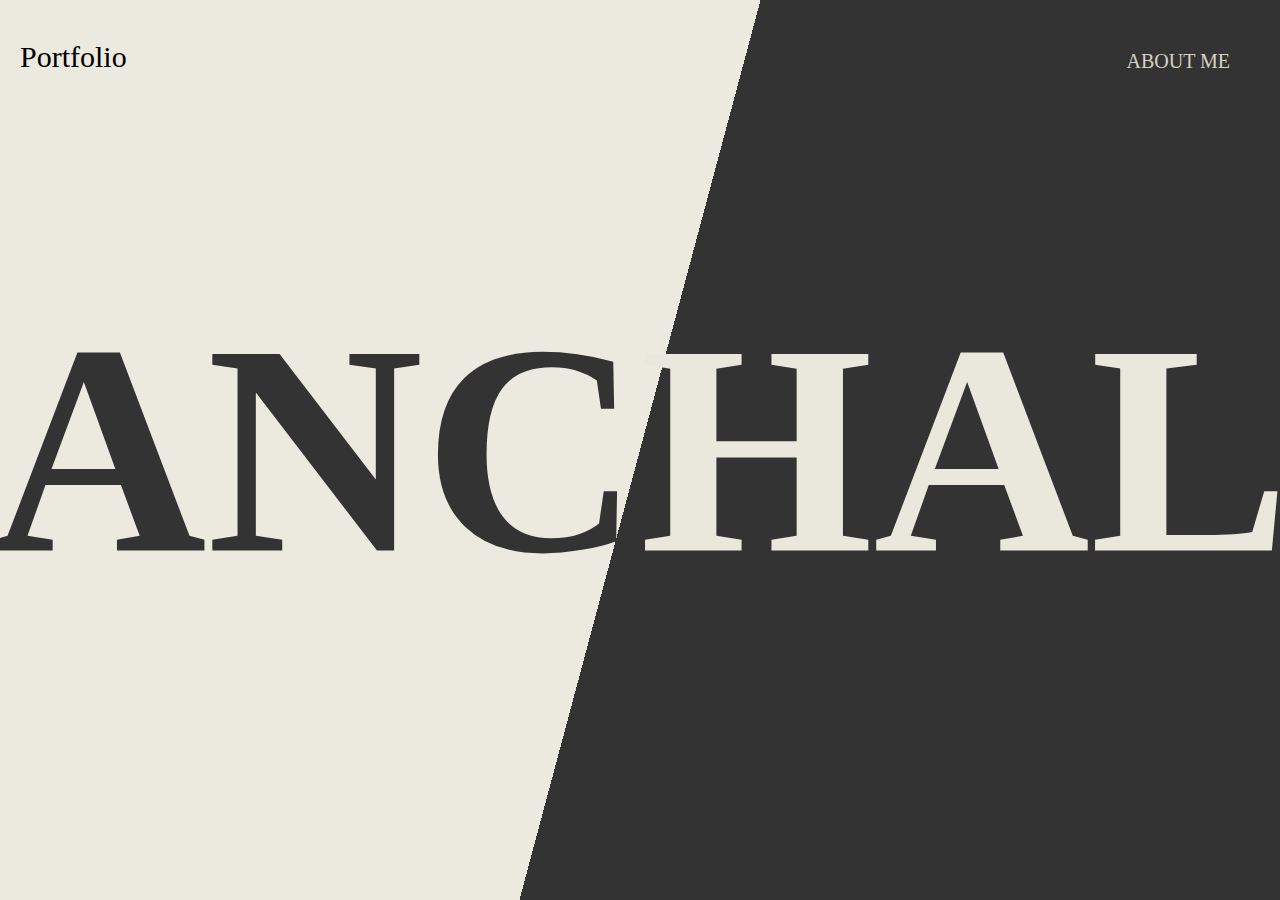
<file: index.html>
<!DOCTYPE html>
<html class="no-js"> <!--<![endif]-->
    <head>
        <meta charset="utf-8">
        <meta http-equiv="X-UA-Compatible" content="IE=edge">
        <title></title>
        <meta name="description" content="">
        <meta name="viewport" content="width=device-width, initial-scale=1">
        <link rel="stylesheet" href="./port.css">
    </head>
    <body>
        <section class="home">
            <div id="myNav" class="overlay">
                <a href="javascript:void(0)" class="closebtn" onclick="closeNav()">X</a>
                <div class="overlay-content">
                  <a href="./judgement.html">The Last Judgement</a>
                  <a href="./poster-design.html">Poster Design</a>
                  <a href="./flakes.html">Pattern</a>
                  <a href="./synestesia.html">Girl in the Mirror</a>
                  <a href="./fashion-illustrations.html">Fashion Illustration</a>
                  <a href="./digital.html">Digital Design</a>
                  <a href="./bid.html">The BID</a>
                  <a href="#">Product Design</a>
                </div>
              </div>
              <div class="content">
                <span style="font-size:30px;cursor:pointer; position: relative; top:40px; left:20px;" onclick="openNav()">Portfolio</span>
                  <div class="profile">
                      <a href="#" class="profile-link">
                          ABOUT ME
                      </a>
                  </div>
                  <div class="name">
                    <h1 class="name-font">
                        <span class="anc">ANC</span><span class="hal">HAL</span></h1>  
                  </div>
              </div>
        </section>
        <script>
            function openNav() {
  document.getElementById("myNav").style.width = "100%";
}

function closeNav() {
  document.getElementById("myNav").style.width = "0%";
}
        </script>

    </body>
</html>
</file>
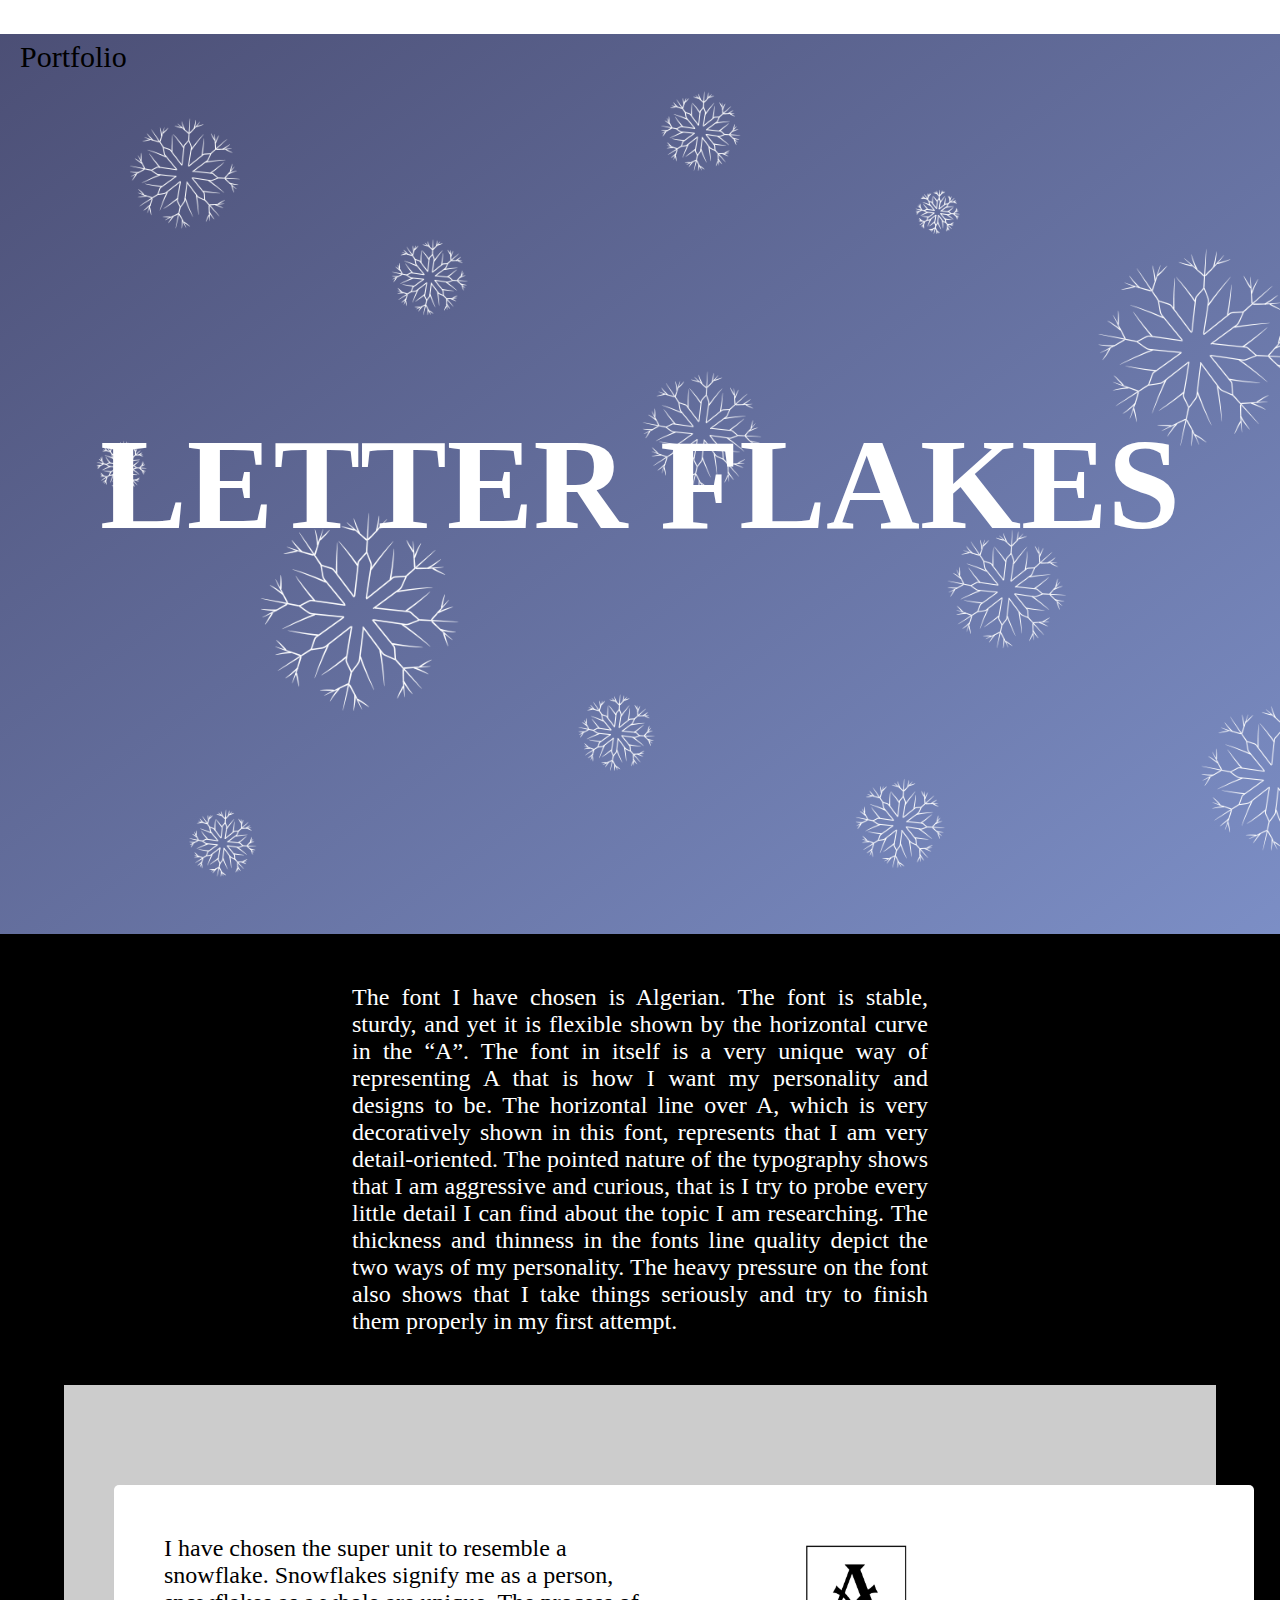
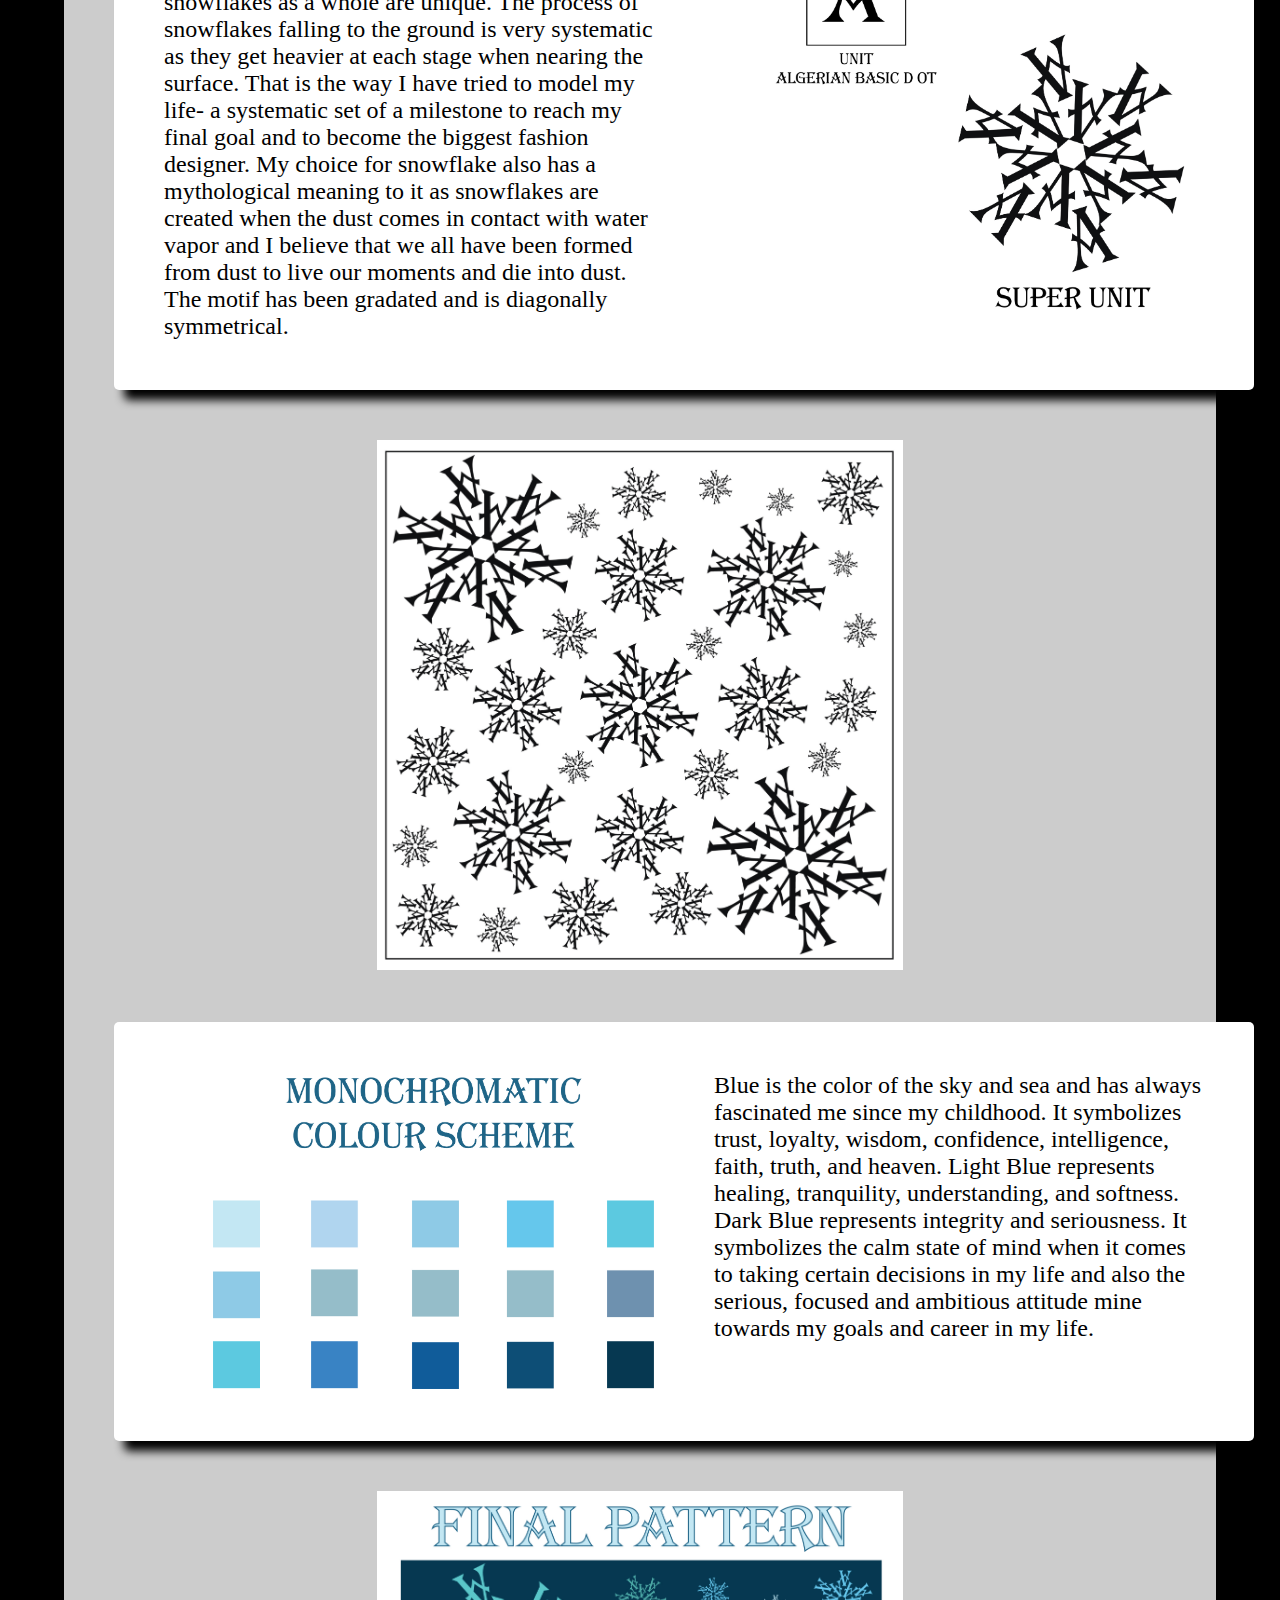
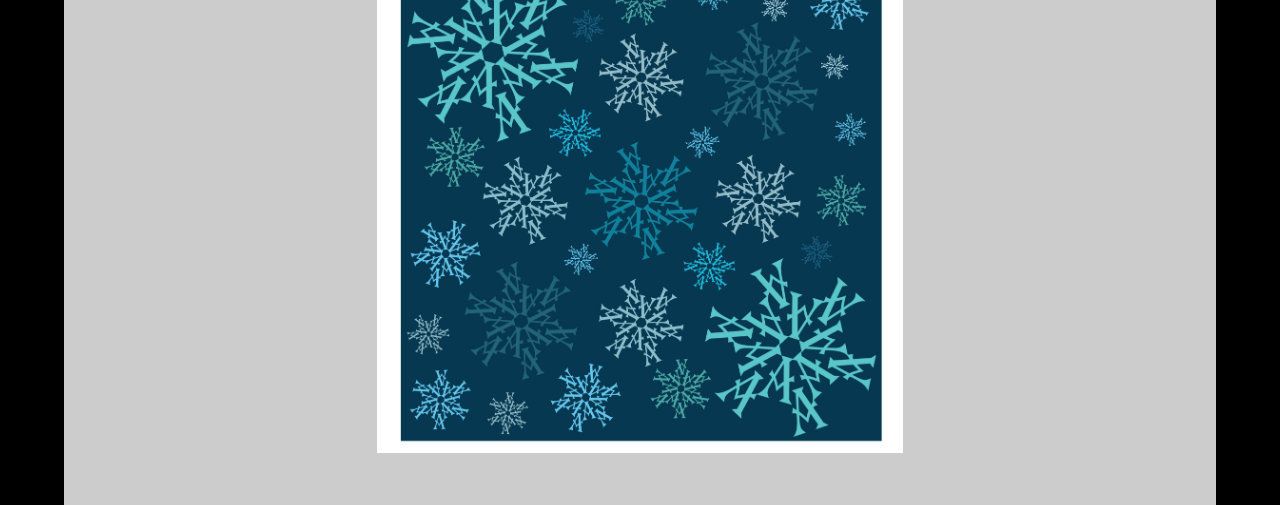
<file: flakes.html>
<!DOCTYPE html>
<!--[if lt IE 7]>      <html class="no-js lt-ie9 lt-ie8 lt-ie7"> <![endif]-->
<!--[if IE 7]>         <html class="no-js lt-ie9 lt-ie8"> <![endif]-->
<!--[if IE 8]>         <html class="no-js lt-ie9"> <![endif]-->
<!--[if gt IE 8]>      <html class="no-js"> <!--<![endif]-->
<html>
    <head>
        <meta charset="utf-8">
        <meta http-equiv="X-UA-Compatible" content="IE=edge">
        <title></title>
        <meta name="description" content="">
        <meta name="viewport" content="width=device-width, initial-scale=1">
        <link rel="stylesheet" href="./port.css">
    </head>
    <body>
        <span style="font-size:30px;cursor:pointer; position: relative; top:40px; left:20px;" onclick="openNav()">Portfolio</span>

        <section class="heading-section__4">
            <div id="myNav" class="overlay">
                <a href="javascript:void(0)" class="closebtn" onclick="closeNav()">X</a>
                <div class="overlay-content">
                  <a href="./judgement.html">The Last Judgement</a>
                  <a href="./poster-design.html">Poster Design</a>
                  <a href="./flakes.html">Pattern</a>
                  <a href="./synestesia.html">Girl in the Mirror</a>
                  <a href="./fashion-illustrations.html">Fashion Illustration</a>
                  <a href="./digital.html">Digital Design</a>
                  <a href="./bid.html">The BID</a>
                  <a href="#">Product Design</a>
                </div>
              </div>
            <div class="heading-name">
                <h1 class="heading-name__project">LETTER FLAKES</h1>  
            </div>
            
        </section>
        <section class="data-sec">
            
                <div class="data">
                    <div class="para-judge__block">
                        <p class="para-judge">
                            The font I have chosen is Algerian. The font is stable, 
                            sturdy, and yet it is flexible shown by the horizontal 
                            curve in the “A”. The font in itself is a very unique way
                            of representing A that is how I want my personality and 
                            designs to be. The horizontal line over A, which is very 
                            decoratively shown in this font, represents that I am very 
                            detail-oriented. The pointed nature of the typography shows 
                            that I am aggressive and curious, that is I try to probe every 
                            little detail I can find about the topic I am researching. The 
                            thickness and thinness in the fonts line quality depict the 
                            two ways of my personality. The heavy pressure on the font also 
                            shows that I take things seriously and try to finish them properly 
                            in my first attempt.
                        </p>
                    </div>
                </div>
                <div class="data-sec__block">
                <div class="letter">
                    <div class="row">
                        <div class="col-1-of-2">
                            <p class="letter-A-desc">
                                I have chosen the super unit to resemble a snowflake. 
                                Snowflakes signify me as a person, snowflakes as a whole 
                                are unique. The process of snowflakes falling to the ground 
                                is very systematic as they get heavier at each stage when 
                                nearing the surface. That is the way I have tried to model my life- a systematic set of a milestone to reach my final goal and to become the biggest fashion designer. My choice for snowflake also has a mythological meaning to it as snowflakes are created when the dust comes in contact with water vapor and I believe that we all have been formed from dust to live our moments and die into dust. 
                                The motif has been gradated and is diagonally symmetrical.
                            </p>                    
                        </div>
                        <div class="col-1-of-2">
                            <div class="letter-A">
                                <img src="./img/letter 03.jpg" alt="">
                            </div>
                        </div>
                    </div>
                </div>
                <div class="letter-flake">
                    <div class="letter-flake__img">
                        <img src="./img/letter 02.jpg" alt="">
                    </div>
                </div>
                <div class="letter">
                    <div class="row">
                        <div class="col-1-of-2">
                            <div class="letter-A">
                                <img src="./img/letter 1.jpg" alt="">
                            </div>              
                        </div>
                        <div class="col-1-of-2">
                            
                            <p class="letter-A-desc">
                                Blue is the color of the sky and sea and has always 
                                fascinated me since my childhood. It symbolizes trust, 
                                loyalty, wisdom, confidence, intelligence, faith, truth, 
                                and heaven. Light Blue represents healing, tranquility, 
                                understanding, and softness. Dark Blue represents integrity 
                                and seriousness. It symbolizes the calm state of mind when it 
                                comes to taking certain decisions in my life and also the 
                                serious, focused and ambitious attitude mine towards my goals 
                                and career in my life.
                            </p>
                        </div>
                    </div>
                </div>
                <div class="letter-flake">
                    <div class="letter-flake__img">
                        <img src="./img/final.jpg" alt="">
                    </div>
                </div>
            </div>
            
           
            
            
        </section>
        <script>
            function openNav() {
  document.getElementById("myNav").style.width = "100%";
}

function closeNav() {
  document.getElementById("myNav").style.width = "0%";
}
        </script>
    </body>
</html>
</file>
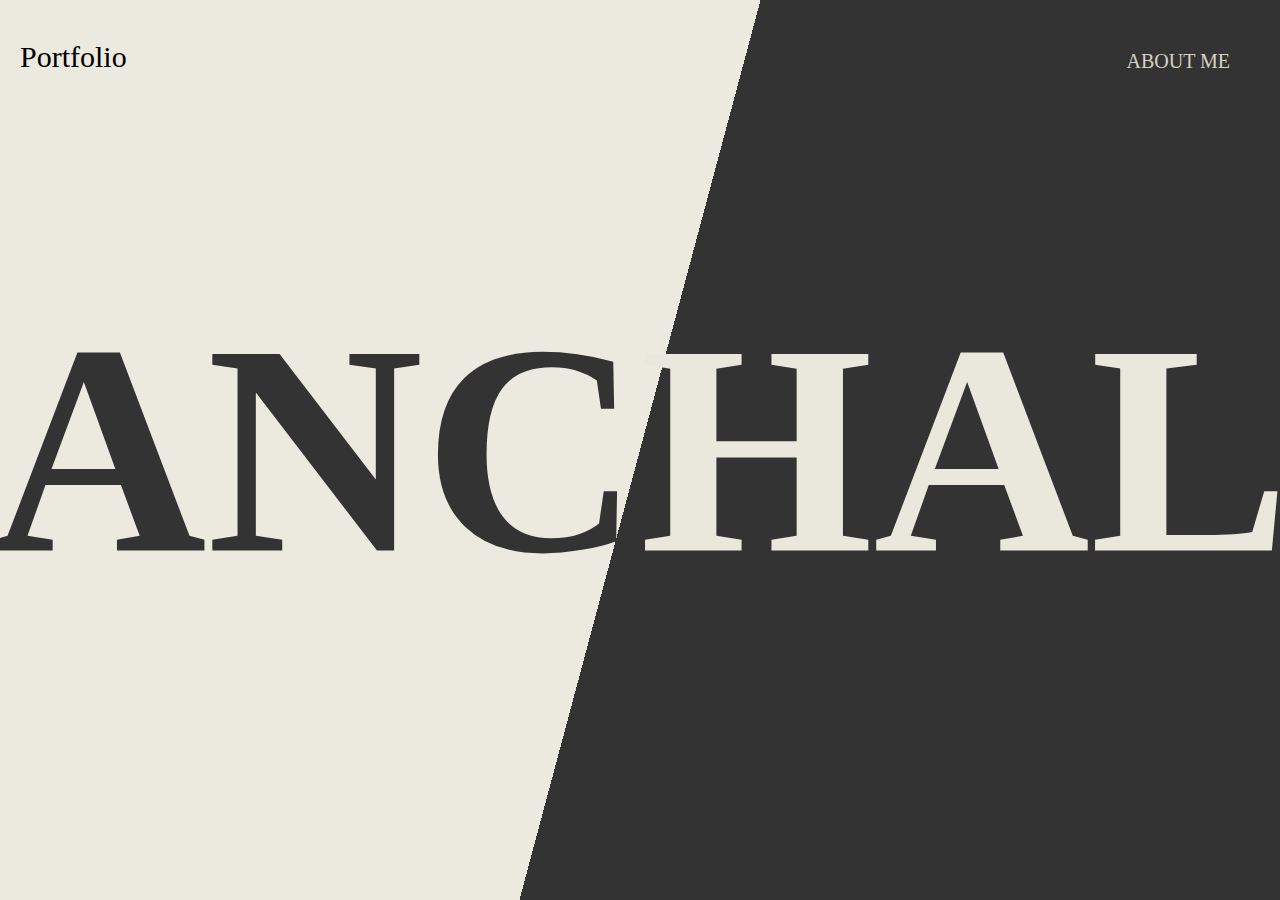
<file: port.html>
<!DOCTYPE html>
<html class="no-js"> <!--<![endif]-->
    <head>
        <meta charset="utf-8">
        <meta http-equiv="X-UA-Compatible" content="IE=edge">
        <title></title>
        <meta name="description" content="">
        <meta name="viewport" content="width=device-width, initial-scale=1">
        <link rel="stylesheet" href="./port.css">
    </head>
    <body>
        <section class="home">
            <div id="myNav" class="overlay">
                <a href="javascript:void(0)" class="closebtn" onclick="closeNav()">X</a>
                <div class="overlay-content">
                  <a href="./judgement.html">The Last Judgement</a>
                  <a href="./poster-design.html">Poster Design</a>
                  <a href="./flakes.html">Pattern</a>
                  <a href="./synestesia.html">Girl in the Mirror</a>
                  <a href="./fashion-illustrations.html">Fashion Illustration</a>
                  <a href="./digital.html">Digital Design</a>
                  <a href="./bid.html">The BID</a>
                  <a href="#">Product Design</a>
                </div>
              </div>
              <div class="content">
                <span style="font-size:30px;cursor:pointer; position: relative; top:40px; left:20px;" onclick="openNav()">Portfolio</span>
                  <div class="profile">
                      <a href="#" class="profile-link">
                          ABOUT ME
                      </a>
                  </div>
                  <div class="name">
                    <h1 class="name-font">
                        <span class="anc">ANC</span><span class="hal">HAL</span></h1>  
                  </div>
              </div>
        </section>
        <script>
            function openNav() {
  document.getElementById("myNav").style.width = "100%";
}

function closeNav() {
  document.getElementById("myNav").style.width = "0%";
}
        </script>

    </body>
</html>
</file>
<file: port.css>
/*
 #eae7dc
#e85a4f 
*/

*,
*::after,
*::before{
    margin: 0;
    padding: 0;
    box-sizing: inherit;
}

html{
    font-size: 62.5%;
    
    @include respond(tab-land){
        font-size: 56.6%;
    }
    @include respond(tab-port){
        font-size: 50%;
    }
   
    @include respond(big-desktop){
        font-size: 75%;
    }
}

body{
    box-sizing: border-box;  
    /* padding: 3rem;* */
    margin: 0;
    font-family: 'Playfair Display';
    font-weight: 300;
    transition: background-color 1s ease;
}

  
  .sidebar {
    margin: 0;
    padding: 0;
    width: 200px;
    background-color: #f1f1f1;
    position: fixed;
    height: 100%;
    font-size: 2rem;
    overflow: auto;
  }
  
  .sidebar a {
    display: block;
    color: black;
    padding: 16px;
    text-decoration: none;
  }
   
  /* .sidebar a.active {
    background-color: #4CAF50;
    color: white;
  } */
  
  .sidebar a:hover:not(.active) {
    /* background-color: #555; */
    /* color: white; */
    text-decoration: line-through #e85a4f;
  }
  
  div.content {
    background-image: linear-gradient(105deg, rgba(234,231,220, 0.9 ) 0%, rgba(234,231,220, 0.9) 50%, rgba(51, 51, 51) 50%);
    /* margin-left: 200px; */
    /* padding: 0px 16px; */
    height: 100vh;
    position: relative;
  }

  .name{
    font-size: 150px;
    position: absolute;
    top: 50%;
    left: 50%;
    transform: translate(-50%,-50%);

  }

  .anc{
    color: #333333;
  }

  .hal{
    color: #eae7dc;
  }

  .profile{
    float: right;
    font-size: 20px;
    position: relative;
    display: inline-block;
    right: 50px;
    top: 50px;
    
  }
  .profile a{
    color: rgba(234,231,220, 0.9 );
  }

  .profile-link:hover{
    text-decoration: line-through #eae7dc;
  }
  
  .profile-link{
    text-decoration: none;
    color: #000000;
  }

  /* .main-img__block{
    width: 90%;
    background-color: #333333;
    margin: 0 auto;
  } */



  .heading-section__1{
    height: 100vh;
    background-image: url(./img/michelagelo.png), linear-gradient(to bottom, rgba(31, 35, 83, 0.8), rgba(91,114,183, 0.8));
    background-repeat: no-repeat;
    background-size: cover;
    display: flex;
    justify-content: center;
    align-items: center;
  }

  .heading-section__2{
    height: 100vh;
    background-image: url(./img/illusyrations.png), linear-gradient(to bottom, rgba(31, 35, 83, 0.8), rgba(91,114,183, 0.8));
    background-repeat: no-repeat;
    background-size: cover;
    display: flex;
    justify-content: center;
    align-items: center;
  }

  .heading-section__3{
    height: 100vh;
    background-image: url(./img/bg\ fdigital.png), linear-gradient(to right bottom,rgb(159,153,161),rgb(159,153,161));
    background-repeat: no-repeat;
    background-size: cover;
    display: flex;
    justify-content: center;
    align-items: center;
  }

  .heading-section__3 img{
    position: absolute;
    height: 100%;
  }

  .heading-section__4{
    height: 100vh;
    background-image: url(./img/snowfals.png), linear-gradient(to right bottom, rgba(31, 35, 83, 0.8), rgba(91,114,183, 0.8));
    background-repeat: no-repeat;
    background-size: cover;
    display: flex;
    justify-content: center;
    align-items: center;
  }

  .heading-section__5{
    height: 100vh;
    background-image: url(./img/mirror\ bg.png), linear-gradient(to right bottom, rgba(242, 238, 121, 0.8), rgba(231,242,223,0.8));
    background-repeat: no-repeat;
    background-size: cover;
    display: flex;
    justify-content: center;
    align-items: center;
  }

  .heading-section__7{
    height: 100vh;
    background-image: url(./img/leaves\ bg.png), linear-gradient(to right bottom, rgba(154,207,156, 0.8), rgba(233,240,196, 0.8));
    background-repeat: no-repeat;
    background-size: cover;
    display: flex;
    justify-content: center;
    align-items: center;
  }

  .heading-section__8{
    height: 100vh;
    background-image: url(./img/corona\ bg.png), linear-gradient(to right bottom, rgba(151,98,88, 0.8), rgba(208,181,187, 0.8));
    background-repeat: no-repeat;
    background-size: cover;
    display: flex;
    justify-content: center;
    align-items: center;
  }

  .heading-section__5 img{
    position: absolute;
    height: 100%;
  }
  .heading-section__7 img{
    position: absolute;
    height: 55%;
  }

  .heading-section__8 img{
    position: absolute;
    height: 100%;
  }
  .heading-name{
    font-size: 6.5rem;
    color: #ffffff;
  }

  .cropped-img{
    width: 100%;
  }

  .cropped-img img{
    width: 100%;
  }

  .anchal-paint{
    width: 100%;
  }

  .anchal-paint img{
    width: 100%;
  }

  .color-black {
    background-color: #000000;
  }

  .color-violet {
    background-color: #9198e5;
  }

  .replicate{
    width: 80%;
    margin: 0 auto;
    /* height: 10rem; */
    /* background-color: black; */
    color: white;
    text-align: center;
  }

  .replicate h1{
    font-size: 20px;
    /* margin: 0 auto; */
    padding: 50px;
  }
  .data-sec{
    background-color: black;
    height: 100%;
  }

  .data-sec__block{
    width: 90%;
    background-color: rgba(255, 255, 255, 0.8);
    margin: 0 auto;
    padding: 5rem;
  }

  .data-third{
    /* background-color: rgba(91,114,183, 0.8); */
    height: 100%;

  }

  .data-five{
    background-color: white;
    height: 100%;
  }

  .data{
    height: 100%;
    display: flex;
    justify-content: center;
    padding: 50px 0;
  }
  .para-judge__block{
    width: 45%;
    color: white;
    
  }



  .data-img{
    display: flex;
    justify-content: center;
  }
  .img-1{
    /* height: 100%; */
    width: 80%;
    height: 60rem;
    background-image: url(./img/cropped.jpg);
    background-attachment: fixed;
  background-position: center;
  background-repeat: no-repeat;
  background-size: cover;
  }

  .img-2{
    /* height: 100%; */
    width: 80%;
    height: 70rem;
    background-image: url(./img/IMG_20201106_072819.jpg);
    background-attachment: fixed;
  background-position: center;
  background-repeat: no-repeat;
  background-size: cover;
  }

  .img-1 img{

    width: 100%;
  }

  .img-5{
    /* height: 100%; */
    width: 80%;
  }

  .img-5 img{

    width: 100%;
  }

  .para-judge{
    /* color: white; */
    font-size: 24px;
    text-align: justify;
  }

  .digi{
    width: 100%;
  }

  .digital{
    /* height: 1000px; */
    width: 57rem;
  }
 
  .digital img{
    width: 100%;
  }

  .img-1{
    float: left;
  }

  .digital-img__2{
    float: right;
  }

  /* .digital-img__3{
    float: right;
  } */
  @media screen and (max-width: 700px) {
    .sidebar {
      width: 100%;
      height: auto;
      position: relative;
    }
    .sidebar a {float: left;}
    div.content {margin-left: 0;}
  }
  
  @media screen and (max-width: 400px) {
    .sidebar a {
      text-align: center;
      float: none;
    }
  }

  .wrapper {
    max-width: 140rem;
    margin: 0 auto;
    background-color: rgb(232,206,191);
}

.wrapper > div {
    /* border: 2px solid rgb(233,171,88); */
    /* border-radius: 5px; */
    /* background-color: rgba(233,171,88,.5); */
    /* padding: 1em; */
    /* color: #d9480f; */
}

.wrapper {
    display: grid;
    grid-template-columns: 1fr 1fr;
    
    
}
.wrapper div:nth-of-type(even) {
  grid-column: 2;
}
.One {
    
}
.Two {
    grid-row: 2;
}
.Three {
    grid-row: 3;   
}
.Four {
    grid-row: 4;   
}
.Five {
    grid-row: 5;
}
.Six {
    grid-row: 6;
}
.Seven {
    grid-row: 7;
}
.Eight {
    grid-row: 8;
}

.letter{
  width: 114rem;
  margin: 5rem auto;
  padding: 5rem;
  margin-top: 5rem;
  background-color: rgba(255, 255, 255, 1);
  border-radius: 5px;
  box-shadow: 10px 10px 10px black ;
}

.letter-A-desc{
  color: black;
  font-size: 24px;
}

.letter-A{
  width: 90%;
  float: right;
}
.letter-A img{
  width: 100%;
}

.letter-flake{
  width: 50%;
  margin: 0 auto;
}

.letter-flake__img{
  width: 100%;
}

.letter-flake__img img{
  width: 100%;
}

.good-pic{
  width: 100%;
}

.synestesia{
  width: 90%;
  margin: 5rem auto;
  background-color: white;
}

.row {
  max-width: 114rem;
  margin: 0 auto; }
  .row:not(:last-child) {
    margin-bottom: 8rem; }
    @media (max-width: 56.25em) {
      .row:not(:last-child) {
        margin-bottom: 6rem; } }
  @media (max-width: 56.25em) {
    .row {
      max-width: 50rem; } }
  .row::after {
    content: "";
    display: table;
    clear: both; }
  .row [class^="col-"] {
    float: left; }
    .row [class^="col-"]:not(:last-child) {
      margin-right: 6rem; }
      @media (max-width: 56.25em) {
        .row [class^="col-"]:not(:last-child) {
          margin-right: 0;
          margin-bottom: 6rem; } }
    @media (max-width: 56.25em) {
      .row [class^="col-"] {
        width: 100% !important; } }
  .row .col-1-of-2 {
    width: calc((100% - 6rem)/2); }
  .row .col-1-of-3 {
    width: calc((100% - 2*6rem)/3); }
  .row .col-1-of-4 {
    width: calc((100% - 3*6rem)/4); }













  .container-10{
      max-width: 100%;
      box-sizing: border-box;

  }
  .row-none{
      display: flex;
      justify-content: space-evenly;
  }
  .row-none img{
      width: 12%;
      /* max-height: 580px; */
      margin-top: 10px;
      margin-bottom: 10px;
      border-radius: 10px;
  }
/* .sus{
  width: 70%;
} */
  .bg-video{
    /* position: absolute; */
    top: 0;
    left: 0;
    height: 100%;
    width: 100%;
    z-index: -1;
    /* opacity: .5; */
    overflow: hidden;
    margin: 0 auto;
    padding: 40px;
    background-color: #333333;
  }
    .bg-video__content{
        height: 100%;
        width: 90%;
        margin: 0 90px;
        object-fit: contain;

    }

    .bg-video__src{
      height: 100%;
      width: 90%;
      background-color: black;

      margin: 0 auto;
    }

.slides{
  position: relative;
  height: 100vh;
  /* padding: 10rem; */
}

.slide-1{
  position: absolute;
  width: 100%;
  /* height: 100vh; */
}

.slide-1__same{
  height: 100vh;

  /* background-image: url(./img/study\ 1.PNG); */
  background-attachment: fixed;
  background-repeat: no-repeat;
  background-position: center;
  background-size: cover;
  width: 98%;
  margin: 0 auto;
}

.slide-1__img{
  background-image: url(./img/study\ 1.PNG);
}
.slide-2__img{
  background-image: url(./img/study\ 2.PNG);
}

.slide-3__img{
  background-image: url(./img/study\ 3.PNG);
}

.slide-4__img{
  background-image: url(./img/study\ 4.PNG);
}

.slide-5__img{
  background-image: url(./img/study\ 5.PNG);
}

.slide-6__img{
  background-image: url(./img/study\ 6.PNG);
}

.slide-7__img{
  background-image: url(./img/study7.PNG);
}

.slide-8__img{
  background-image: url(./img/study\ 7.PNG);
}
.slide-1 img{
  width: 100%;
  /* margin: 0 auto; */
}

.poster{
  margin: 0 auto;
  width: 90%;
  background-color: black;
}



.row-one{
  max-width: 1300px;
  display: flex;
  justify-content: center;
}
.row-one img{
  width: 65%;
}
.row-two{
  max-width: 1400px;
  display: flex;
  justify-content: space-around;
}
.row-two img{
  width: 280px;
  height: 356px;
}
.row-three{
  max-width: 1400px;
  display: flex;
  justify-content: space-around;
  margin-top: 10%;
}
.row-three img
{
  height: 500px;
  width: 600px;
}
.row-four{
  max-width: 1400px;
  display: flex;
  justify-content: center;
  margin-top: 10%;
}
.row-four img{
  width: 65%;
}
.row-five{
  max-width: 1400px;
  display: flex;
  justify-content: center;
  margin-top: 10%;
}
.row-five img{
  width: 65%;
}
.row-six{
  max-width: 1400px;
  display: flex;
  justify-content: space-around;
  margin-top: 10%;
}
.row-six img{
  height: 400px;
  width: 500px;
}
.row-seven{
  max-width: 1400px;
  margin-top: 10%;
  display: flex;
  justify-content: center;
}
.row-seven img{
  width: 55%;
  /* height: 600px; */
}


.overlay {
  height: 100%;
  width: 0;
  position: fixed;
  z-index: 100;
  top: 0;
  left: 0;
  background-color: rgb(0,0,0);
  background-color: rgba(0,0,0, 0.9);
  overflow-x: hidden;
  transition: 0.5s;
}

.overlay-content {
  position: relative;
  top: 25%;
  width: 100%;
  text-align: center;
  margin-top: 30px;
}

.overlay a {
  padding: 8px;
  text-decoration: none;
  font-size: 36px;
  color: #818181;
  display: block;
  transition: 0.3s;
}

.overlay a:hover, .overlay a:focus {
  color: #f1f1f1;
}

.overlay .closebtn {
  position: absolute;
  top: 20px;
  right: 45px;
  font-size: 60px;
}

@media screen and (max-height: 450px) {
  .overlay a {font-size: 20px}
  .overlay .closebtn {
  font-size: 40px;
  top: 15px;
  right: 35px;
  }
}
</file>
